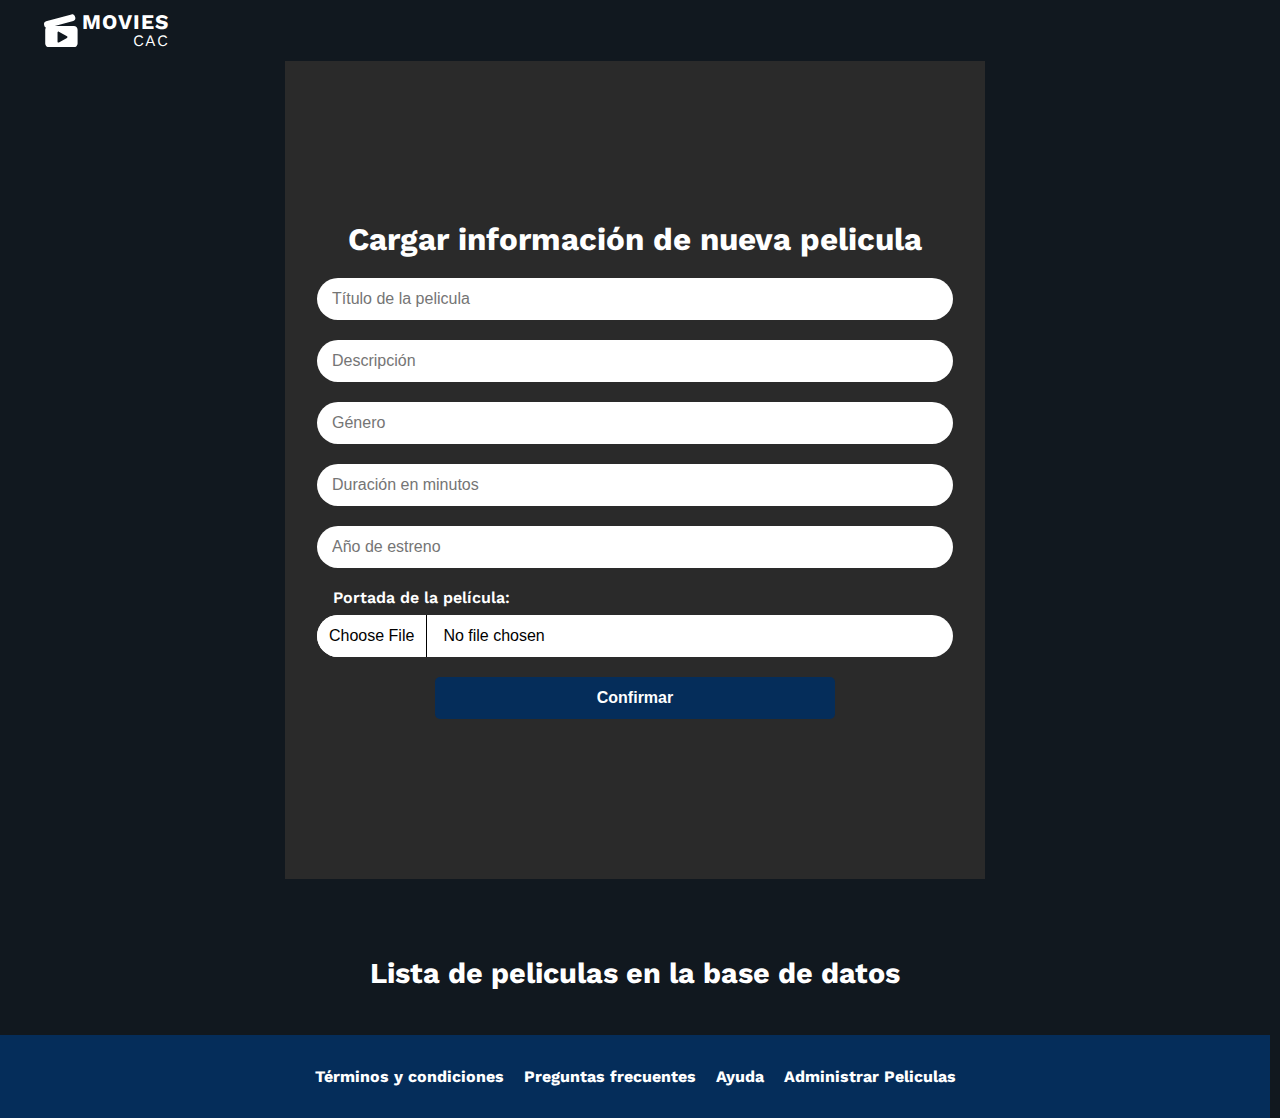
<file: frontend/admin.html>
<!DOCTYPE html>
<html lang="en">
  <head>
    <meta charset="UTF-8" />
    <meta name="viewport" content="width=device-width, initial-scale=1.0" />
    <link
      rel="stylesheet"
      href="https://cdnjs.cloudflare.com/ajax/libs/font-awesome/5.15.3/css/all.min.css"
    />
    <link rel="stylesheet" href="./css/styles.css" />
    <link rel="icon" type="image/x-icon" href="./assets/img/favicon.ico" />
    <title>Administrar películas</title>
  </head>
  <body class="body">
    <header class="header header--secondary">
      <a class="header__logo" href="./index.html">
        <svg
          fill="#fff"
          version="1.1"
          id="Capa_1"
          xmlns="http://www.w3.org/2000/svg"
          xmlns:xlink="http://www.w3.org/1999/xlink"
          viewBox="0 0 35.542 35.542"
          xml:space="preserve"
          class="header__logo-icon"
        >
          <g>
            <path
              d="M31.543,12.669H11.472l19.51-5.312c1.597-0.435,2.539-2.079,2.107-3.676l-0.312-1.154
      c-0.208-0.771-0.713-1.425-1.402-1.821c-0.69-0.396-1.513-0.5-2.28-0.291L2.213,7.731c-1.599,0.435-2.541,2.082-2.107,3.681
      l0.312,1.154c0.209,0.77,0.715,1.422,1.405,1.816c0.046,0.027,0.099,0.037,0.146,0.061c-0.427,0.637-0.677,1.4-0.677,2.227v14.562
      c0,2.209,1.791,4,4,4h26.25c2.209,0,4-1.791,4-4V16.669C35.543,14.46,33.752,12.669,31.543,12.669z M24.329,25.27l-8.615,4.891
      c-0.145,0.082-0.303,0.123-0.463,0.123c-0.164,0-0.326-0.043-0.473-0.129c-0.289-0.167-0.466-0.476-0.466-0.81v-9.782
      c0-0.334,0.177-0.644,0.466-0.812s0.645-0.17,0.936-0.006l8.615,4.893c0.295,0.167,0.476,0.479,0.476,0.814
      C24.803,24.791,24.624,25.103,24.329,25.27z"
            />
          </g>
        </svg>
        <div class="header__logo-text">
          <span class="header__logo-title">Movies</span>
          <span class="header__logo-subtitle">CaC</span>
        </div>
      </a>
    </header>
    <main class="flex flex--center">
      <section class="flex flex--center w-full">
        <form
          action="/"
          method="post"
          class="form upload-movie-form"
          id="movie-form"
        >
          <h1 class="h1 text-center">Cargar información de nueva pelicula</h1>
          <input
            type="text"
            class="input"
            placeholder="Título de la pelicula"
            name="title"
            minlength="1"
            required
          />
          <input
            type="text"
            class="input"
            placeholder="Descripción"
            name="description"
            minlength="10"
            required
          />
          <input
            type="text"
            class="input"
            placeholder="Género"
            name="genre"
            minlength="4"
            required
          />
          <input
            type="number"
            class="input"
            placeholder="Duración en minutos"
            name="duration"
            required
          />
          <input
            type="number"
            class="input"
            placeholder="Año de estreno"
            name="year"
            required
          />
          <div>
            <label for="poster-file">Portada de la película:</label>
            <input
              class="input-file"
              type="file"
              id="poster-file"
              name="poster"
              accept="image/png, image/jpeg,image/webp"
              required
            />
          </div>
          <button type="submit" class="btn form__btn">Confirmar</button>
        </form>
      </section>
      <section class="admin-movies-section">
        <h2 class="h2 text-center p-1">
          Lista de peliculas en la base de datos
        </h2>
        <div class="admin-table-container">
          <!-- <div class="admin-movie-card">
            <h3>El reino del planeta de los simios (2024)</h3>
            <p>Generos: Ciencia ficción, Aventura, Acción - 2h 25m</p>
            <img
              src="https://media.themoviedb.org/t/p/w300_and_h450_bestv2/kkFn3KM47Qq4Wjhd8GuFfe3LX27.jpg"
              alt=""
            />
            <p>
              Ambientada varias generaciones en el futuro tras el reinado de
              César, en la que los simios son la especie dominante que vive en
              armonía y los humanos se han visto reducidos a vivir en la sombra.
              Mientras un nuevo y tiránico líder simio construye su imperio, un
              joven simio emprende un angustioso viaje que le llevará a
              cuestionarse todo lo que sabe sobre el pasado y a tomar decisiones
              que definirán el futuro de simios y humanos por igual.
            </p>
          </div> -->
        </div>
      </section>
    </main>
    <!-- Footer -->
    <footer class="footer">
      <nav class="footer__nav">
        <ul class="footer__list">
          <li class="footer__button">Términos y condiciones</li>
          <li class="footer__button">Preguntas frecuentes</li>
          <li class="footer__button">Ayuda</li>
          <li class="footer__button">Administrar Peliculas</li>
        </ul>
      </nav>
    </footer>

    <script src="./scripts/admin.js"></script>
  </body>
</html>
</file>
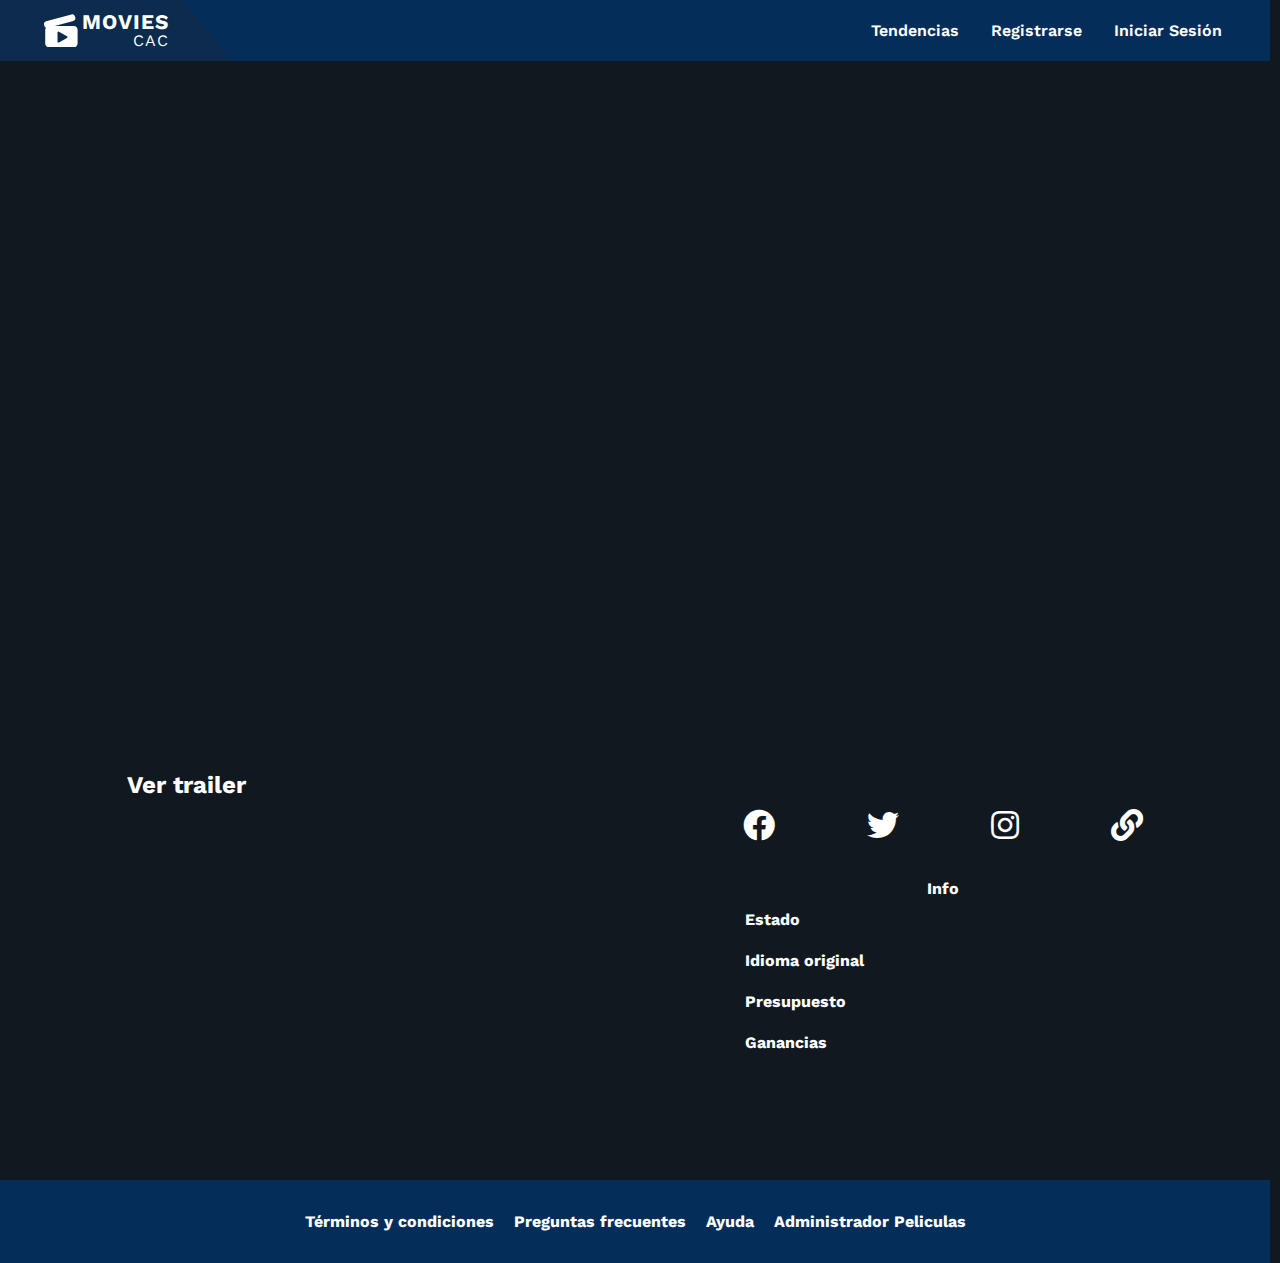
<file: frontend/detalles.html>
<!DOCTYPE html>
<html lang="en">
  <head>
    <meta charset="UTF-8" />
    <meta name="viewport" content="width=device-width, initial-scale=1.0" />
    <link
      rel="stylesheet"
      href="https://cdnjs.cloudflare.com/ajax/libs/font-awesome/5.15.3/css/all.min.css"
    />
    <link rel="stylesheet" href="./css/styles.css" />
    <link rel="icon" type="image/x-icon" href="./assets/img/favicon.ico" />
    <title>Detalles</title>
  </head>
  <body class="body">
    <header class="header">
      <a class="header__logo" href="./index.html">
        <svg
          fill="#fff"
          version="1.1"
          id="Capa_1"
          xmlns="http://www.w3.org/2000/svg"
          xmlns:xlink="http://www.w3.org/1999/xlink"
          viewBox="0 0 35.542 35.542"
          xml:space="preserve"
          class="header__logo-icon"
        >
          <g>
            <path
              d="M31.543,12.669H11.472l19.51-5.312c1.597-0.435,2.539-2.079,2.107-3.676l-0.312-1.154
		c-0.208-0.771-0.713-1.425-1.402-1.821c-0.69-0.396-1.513-0.5-2.28-0.291L2.213,7.731c-1.599,0.435-2.541,2.082-2.107,3.681
		l0.312,1.154c0.209,0.77,0.715,1.422,1.405,1.816c0.046,0.027,0.099,0.037,0.146,0.061c-0.427,0.637-0.677,1.4-0.677,2.227v14.562
		c0,2.209,1.791,4,4,4h26.25c2.209,0,4-1.791,4-4V16.669C35.543,14.46,33.752,12.669,31.543,12.669z M24.329,25.27l-8.615,4.891
		c-0.145,0.082-0.303,0.123-0.463,0.123c-0.164,0-0.326-0.043-0.473-0.129c-0.289-0.167-0.466-0.476-0.466-0.81v-9.782
		c0-0.334,0.177-0.644,0.466-0.812s0.645-0.17,0.936-0.006l8.615,4.893c0.295,0.167,0.476,0.479,0.476,0.814
		C24.803,24.791,24.624,25.103,24.329,25.27z"
            />
          </g>
        </svg>
        <div class="header__logo-text">
          <span class="header__logo-title">Movies</span>
          <span class="header__logo-subtitle">CaC</span>
        </div>
      </a>
      <input type="checkbox" id="header-check" class="header__checkbox" />
      <label for="header-check" class="header__hamburguer"
        ><i class="fas fa-bars"></i
      ></label>
      <nav class="header__nav">
        <ul class="header__ul">
          <li><a href="./index.html" class="header__link">Tendencias</a></li>
          <li>
            <a href="./registrarse.html" class="header__link">Registrarse</a>
          </li>
          <li>
            <a href="./iniciosesion.html" class="header__link"
              >Iniciar Sesión</a
            >
          </li>
        </ul>
      </nav>
    </header>
    <main>
      <!-- Contenido principal -->
      <section class="movie-detail">
        <div class="movie-detail__container">
          <div class="movie-detail__image-container">
            <img
              class="movie-detail__image"
              src="[data-uri]"
              alt=""
            />
          </div>
          <div class="movie-detail__description-container">
            <div class="movie-detail__header">
              <h1 class="h1 movie-detail__title"></h1>
              <p class="movie-detail__details"></p>
            </div>
            <div class="movie-detail__overview-container">
              <h2 class="h2"></h2>
              <p class="movie-detail__overview"></p>
            </div>
            <div class="movie-detail__credits-container"></div>
          </div>
        </div>
      </section>
      <!-- Trailer de la pelicula -->
      <section class="flex flex--center movie-trailer">
        <div class="movie-trailer__trailer-container">
          <h2>Ver trailer</h2>
          <iframe
            class="movie-trailer__iframe"
            src=""
            title="YouTube video player"
            frameborder="0"
            allow="accelerometer; autoplay; clipboard-write; encrypted-media; gyroscope; picture-in-picture; web-share"
            allowfullscreen=""
          ></iframe>
        </div>
        <div class="movie-trailer__info-container">
          <div class="movie-trailer__social-media">
            <ul class="movie-trailer__social-media-list">
              <li>
                <a href="https://www.facebook.com/" target="_blank"
                  ><i class="fab fa-facebook" aria-hidden="true"></i
                ></a>
              </li>
              <li>
                <a href="https://twitter.com/" target="_blank"
                  ><i class="fab fa-twitter" aria-hidden="true"></i
                ></a>
              </li>
              <li>
                <a href="https://instagram.com//"
                  ><i
                    class="fab fa-instagram"
                    target="_blank"
                    aria-hidden="true"
                  ></i
                ></a>
              </li>
              <li>
                <a href="https://google.com"
                  ><i class="fas fa-link" target="_blank" aria-hidden="true"></i
                ></a>
              </li>
            </ul>
          </div>
          <div class="movie-trailer__info-container">
            <table class="movie-trailer__info-table">
              <thead>
                <tr>
                  <th colspan="2">Info</th>
                </tr>
              </thead>
              <tbody>
                <tr>
                  <td><strong>Estado</strong></td>
                  <td id="status"></td>
                </tr>
                <tr>
                  <td><strong>Idioma original</strong></td>
                  <td id="original_language"></td>
                </tr>
                <tr>
                  <td><strong>Presupuesto</strong></td>
                  <td id="budget"></td>
                </tr>
                <tr>
                  <td><strong>Ganancias</strong></td>
                  <td id="revenue"></td>
                </tr>
              </tbody>
            </table>
          </div>
        </div>
      </section>
    </main>
    <!-- Footer -->
    <footer class="footer">
      <nav class="footer__nav">
        <ul class="footer__list">
          <li class="footer__button">Términos y condiciones</li>
          <li class="footer__button">Preguntas frecuentes</li>
          <li class="footer__button">Ayuda</li>
          <li class="footer__button">Administrador Peliculas</li>
        </ul>
      </nav>
    </footer>

    <script type="module" src="./scripts/detalles.js"></script>
  </body>
</html>
</file>
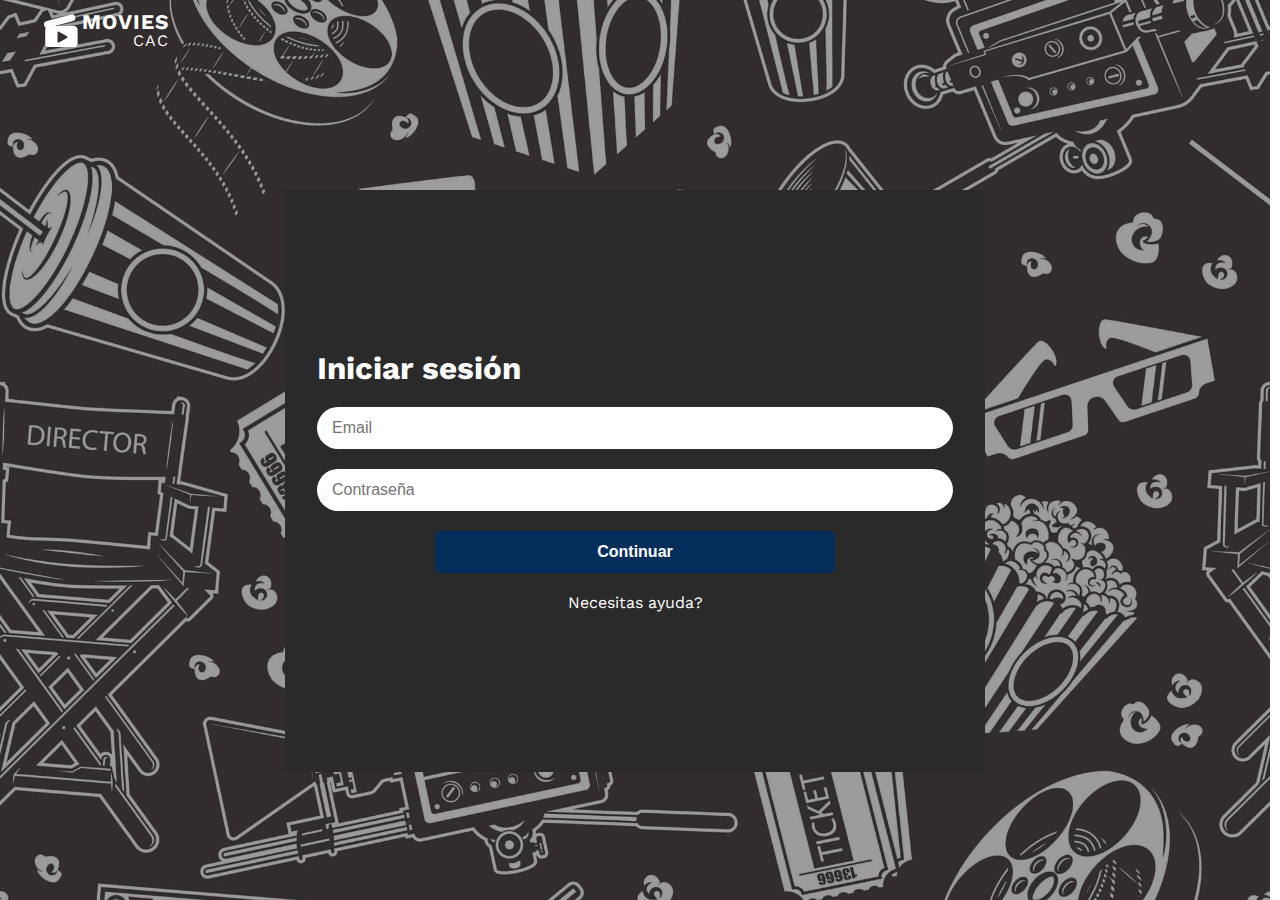
<file: frontend/iniciosesion.html>
<!DOCTYPE html>
<html lang="en">
  <head>
    <meta charset="UTF-8" />
    <meta name="viewport" content="width=device-width, initial-scale=1.0" />
    <link
      rel="stylesheet"
      href="https://cdnjs.cloudflare.com/ajax/libs/font-awesome/5.15.3/css/all.min.css"
    />
    <link rel="stylesheet" href="./css/styles.css" />
    <link rel="icon" type="image/x-icon" href="./assets/img/favicon.ico" />
    <title>Datos del Usuario</title>
  </head>
  <body class="body body--background">
    <header class="header header--secondary">
      <a class="header__logo" href="./index.html">
        <svg
          fill="#fff"
          version="1.1"
          id="Capa_1"
          xmlns="http://www.w3.org/2000/svg"
          xmlns:xlink="http://www.w3.org/1999/xlink"
          viewBox="0 0 35.542 35.542"
          xml:space="preserve"
          class="header__logo-icon"
        >
          <g>
            <path
              d="M31.543,12.669H11.472l19.51-5.312c1.597-0.435,2.539-2.079,2.107-3.676l-0.312-1.154
      c-0.208-0.771-0.713-1.425-1.402-1.821c-0.69-0.396-1.513-0.5-2.28-0.291L2.213,7.731c-1.599,0.435-2.541,2.082-2.107,3.681
      l0.312,1.154c0.209,0.77,0.715,1.422,1.405,1.816c0.046,0.027,0.099,0.037,0.146,0.061c-0.427,0.637-0.677,1.4-0.677,2.227v14.562
      c0,2.209,1.791,4,4,4h26.25c2.209,0,4-1.791,4-4V16.669C35.543,14.46,33.752,12.669,31.543,12.669z M24.329,25.27l-8.615,4.891
      c-0.145,0.082-0.303,0.123-0.463,0.123c-0.164,0-0.326-0.043-0.473-0.129c-0.289-0.167-0.466-0.476-0.466-0.81v-9.782
      c0-0.334,0.177-0.644,0.466-0.812s0.645-0.17,0.936-0.006l8.615,4.893c0.295,0.167,0.476,0.479,0.476,0.814
      C24.803,24.791,24.624,25.103,24.329,25.27z"
            />
          </g>
        </svg>
        <div class="header__logo-text">
          <span class="header__logo-title">Movies</span>
          <span class="header__logo-subtitle">CaC</span>
        </div>
      </a>
    </header>
    <main class="flex flex--center">
      <section class="flex flex--center signin">
        <form action="/" method="post" class="form" id="form">
          <h1 class="h1">Iniciar sesión</h1>
          <input
            type="email"
            name="email"
            class="input"
            placeholder="Email"
            autocomplete="email"
            required
          />
          <input
            type="password"
            name="password"
            class="input"
            placeholder="Contraseña"
            autocomplete="current-password"
            minlength="6"
            required
          />
          <button type="submit" class="btn form__btn">Continuar</button>
          <a href="" class="form__info">Necesitas ayuda?</a>
        </form>
      </section>
    </main>

    <script src="./scripts/iniciosesion.js"></script>
  </body>
</html>
</file>
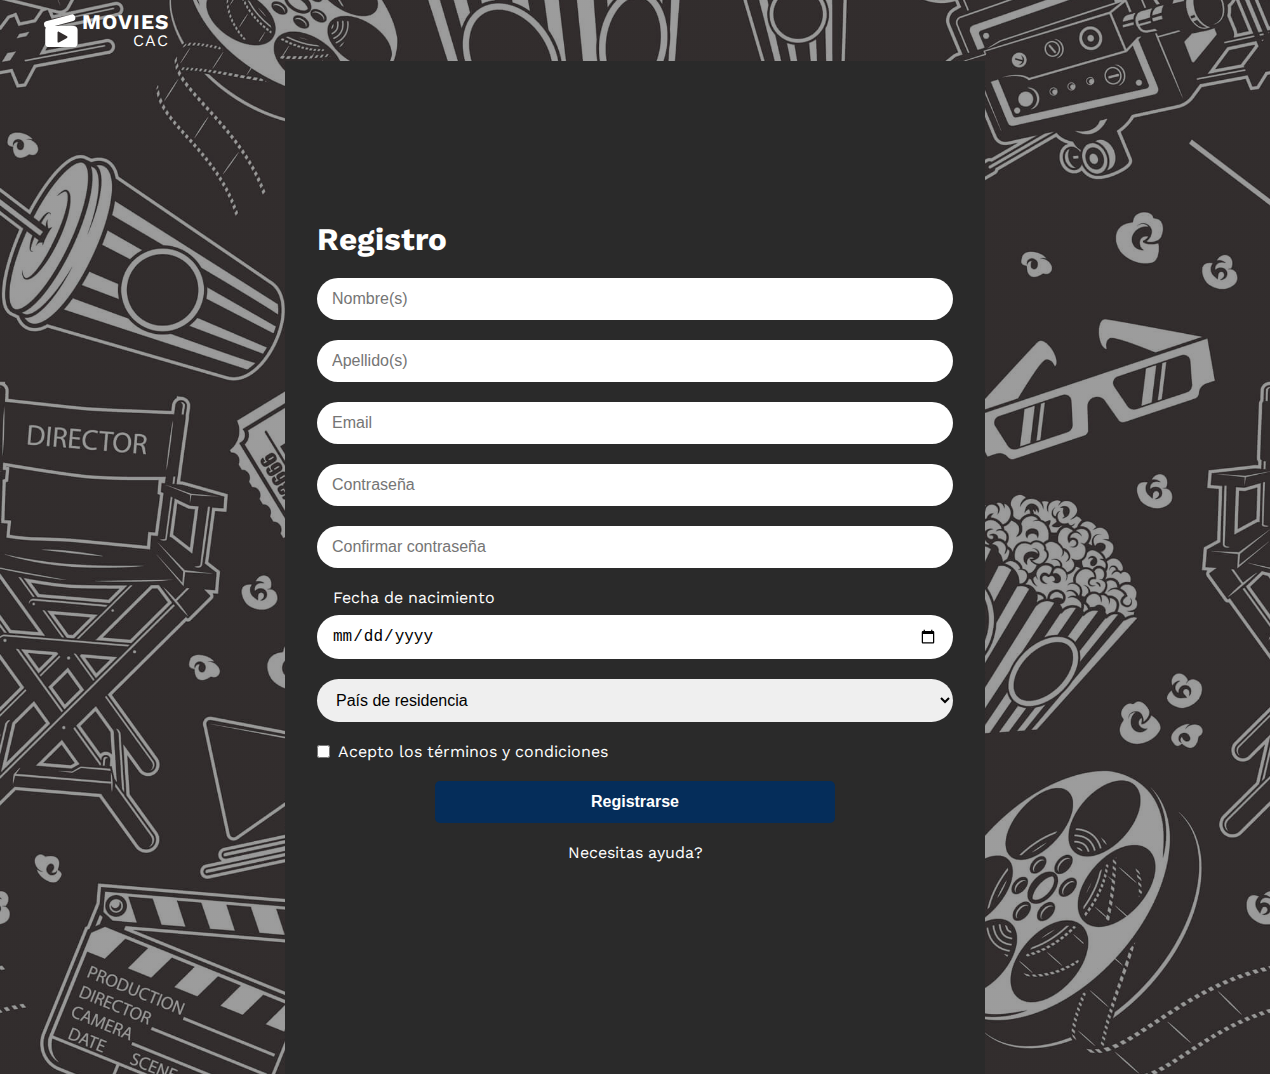
<file: frontend/registrarse.html>
<!DOCTYPE html>
<html lang="en">
  <head>
    <meta charset="UTF-8" />
    <meta name="viewport" content="width=device-width, initial-scale=1.0" />
    <title>Registro</title>
    <link
      rel="stylesheet"
      href="https://cdnjs.cloudflare.com/ajax/libs/font-awesome/5.15.3/css/all.min.css"
    />
    <link rel="stylesheet" href="./css/styles.css" />
    <link rel="icon" type="image/x-icon" href="./assets/img/favicon.ico" />
  </head>
  <body class="body body--background">
    <header class="header header--secondary">
      <a class="header__logo" href="./index.html">
        <svg
          fill="#fff"
          version="1.1"
          id="Capa_1"
          xmlns="http://www.w3.org/2000/svg"
          xmlns:xlink="http://www.w3.org/1999/xlink"
          viewBox="0 0 35.542 35.542"
          xml:space="preserve"
          class="header__logo-icon"
        >
          <g>
            <path
              d="M31.543,12.669H11.472l19.51-5.312c1.597-0.435,2.539-2.079,2.107-3.676l-0.312-1.154
      c-0.208-0.771-0.713-1.425-1.402-1.821c-0.69-0.396-1.513-0.5-2.28-0.291L2.213,7.731c-1.599,0.435-2.541,2.082-2.107,3.681
      l0.312,1.154c0.209,0.77,0.715,1.422,1.405,1.816c0.046,0.027,0.099,0.037,0.146,0.061c-0.427,0.637-0.677,1.4-0.677,2.227v14.562
      c0,2.209,1.791,4,4,4h26.25c2.209,0,4-1.791,4-4V16.669C35.543,14.46,33.752,12.669,31.543,12.669z M24.329,25.27l-8.615,4.891
      c-0.145,0.082-0.303,0.123-0.463,0.123c-0.164,0-0.326-0.043-0.473-0.129c-0.289-0.167-0.466-0.476-0.466-0.81v-9.782
      c0-0.334,0.177-0.644,0.466-0.812s0.645-0.17,0.936-0.006l8.615,4.893c0.295,0.167,0.476,0.479,0.476,0.814
      C24.803,24.791,24.624,25.103,24.329,25.27z"
            />
          </g>
        </svg>
        <div class="header__logo-text">
          <span class="header__logo-title">Movies</span>
          <span class="header__logo-subtitle">CaC</span>
        </div>
      </a>
    </header>
    <main class="flex flex--center">
      <section class="flex flex--center signup">
        <form action="" class="form" method="post" id="form" disabled>
          <h1 class="h1">Registro</h1>
          <input
            type="text"
            class="input"
            placeholder="Nombre(s)"
            name="firstName"
            autocomplete="given-name"
            required
          />
          <input
            type="text"
            class="input"
            placeholder="Apellido(s)"
            name="lastName"
            autocomplete="family-name"
            required
          />
          <input
            type="email"
            class="input"
            placeholder="Email"
            name="email"
            autocomplete="email"
            required
          />
          <input
            type="password"
            class="input"
            placeholder="Contraseña"
            name="password"
            autocomplete="new-password"
            required
          />
          <input
            type="password"
            class="input"
            placeholder="Confirmar contraseña"
            name="repassword"
            autocomplete="new-password"
            required
          />
          <div>
            <label for="birthdate" style="margin: 0 1rem 0.5rem; display: block"
              >Fecha de nacimiento</label
            >
            <input
              type="date"
              class="input w-full"
              placeholder="Fecha de nacimiento"
              name="birthdate"
              id="bithdate"
              autocomplete="bday"
              required
            />
          </div>
          <select
            name="country"
            id="country"
            class="select"
            name="country"
            autocomplete="country"
            required
          >
            <option value="none">País de residencia</option>
            <option value="argentina">Argentina</option>
            <option value="bolivia">Bolivia</option>
            <option value="brasil">Brasil</option>
            <option value="chile">Chile</option>
            <option value="colombia">Colombia</option>
            <option value="ecuador">Ecuador</option>
            <option value="paraguay">Paraguay</option>
            <option value="perú">Perú</option>
            <option value="uruguay">Uruguay</option>
            <option value="venezuela">Venezuela</option>
          </select>
          <div class="input-block">
            <input type="checkbox" id="accept" name="accept" required />
            <label for="accept">Acepto los términos y condiciones</label>
          </div>
          <button type="submit" class="btn form__btn">Registrarse</button>
          <a href="" class="form__info">Necesitas ayuda?</a>
          <div
            style="
              padding: 1rem 0;
              text-align: center;
              font-weight: 700;
              font-size: 1.3rem;
            "
          >
            <p id="message"></p>
          </div>
        </form>
      </section>
    </main>

    <script src="./scripts/registrarse.js"></script>
  </body>
</html>
</file>
<file: frontend/css/styles.css>
@import url("https://fonts.googleapis.com/css2?family=Bangers&family=Dosis:wght@200..800&family=Poppins:ital,wght@0,100;0,200;0,300;0,400;0,500;0,600;0,700;0,800;0,900;1,100;1,200;1,300;1,400;1,500;1,600;1,700;1,800;1,900&family=Roboto:ital,wght@0,100;0,300;0,400;0,500;0,700;0,900;1,100;1,300;1,400;1,500;1,700;1,900&family=Work+Sans:ital,wght@0,100..900;1,100..900&display=swap");

:root {
  font-family: "Work Sans", sans-serif;
  font-size: 16px;
  --primary-color: #052d5a;
  --secondary-color: #011731;
  --primary-font-color: #fff;
  --background-color: #11181f;
  --header-height: 61px;
  /* Original Colors*/
  /* --primary-color: #9f3647; */
  /* --secondary-color: #5e212b; */
  /* --primary-font-color: #fff; */
  /* --background-color: #11181f; */
}

* {
  box-sizing: border-box;
  text-decoration: none;
  list-style-type: none;
  padding: 0;
  margin: 0;
}

html {
  height: 100%;
  scrollbar-width: thin;
  scrollbar-color: var(--primary-color) black;
  scrollbar-gutter: stable;
}

body {
  min-width: 320px;
  min-height: 100%;
  background-color: var(--background-color);
  color: var(--primary-font-color);
  display: grid;
  grid-template-areas: "header" "main" "footer";
  grid-template-rows: auto 1fr auto;
}

button,
textarea,
select,
label,
a {
  color: var(--primary-font-color);
  /* disable blue square when tapping on mobile devices*/
  -webkit-tap-highlight-color: rgba(255, 255, 255, 0);
  -webkit-tap-highlight-color: transparent;
  -webkit-user-select: none;
  -khtml-user-select: none;
  -moz-user-select: none;
  -ms-user-select: none;
  user-select: none;
}

/* Scrollbar customization old
body::-webkit-scrollbar-track {
  background: #555;
}

body::-webkit-scrollbar-thumb {
  background: var(--primary-color);
}

body::-webkit-scrollbar {
  height: 0.75rem;
  width: 0.75rem;
  border: 1px solid #d5d5d5;
} */

/* ========== Elementos comunes ========== */

.h1 {
  font-size: 1.3rem;
  font-weight: 700;
  width: 100%;
}

.h2 {
  font-size: 1.2rem;
  font-weight: 700;
  width: 100%;
}

.text-center {
  text-align: center;
}

.input,
.select {
  font-size: 1rem;
  padding: 0.75em 15px;
  border: none;
  outline: none;
  border-radius: 25px;
  color: black;
}

.input:disabled,
.select:disabled {
  background-color: rgb(105, 105, 105);
}

input:-internal-autofill-selected {
  background-color: transparent !important;
}

.input-file {
  color: black;
  background-color: white;
  font-size: 1rem;
  border-radius: 25px;
  border: none;
}

.input-file::file-selector-button {
  color: black;
  padding: 0.5em;
  border: none;
  border-right: 1px solid black;
  /* border-radius: 25px; */
  padding: 0.75rem;
  margin-right: 1rem;
  background-color: white;
  transition: all 0.1s;
}

.input-file::file-selector-button:hover {
  text-shadow: 1px 1px 2px white;
  cursor: pointer;
}

.input-block {
  display: flex;
  align-items: center;
  gap: 0.5rem;
}

.btn {
  background-color: var(--primary-color);
  color: var(--primary-font-color);
  font-size: 1rem;
  font-weight: 700;
  border: none;
  border-radius: 5px;
  padding: 0.75em 15px;
  cursor: pointer;
  transition: all 0.1s;
  &:hover {
    transform: scale(1.1);
  }
  &:active {
    transform: scale(0.95);
  }
}

.btn--primary {
  background-color: var(--primary-color);
}

.btn--secondary {
  background-color: var(--secondary-color);
}

.btn--primary-outlined {
  background-color: var(--primary-color);
  box-shadow: inset 0px 0px 0px 0.1em var(--primary-font-color);
  &:hover {
    box-shadow: inset 0px 0px 0px 0.1em var(--primary-font-color);
  }
}

.btn--badge {
  border-radius: 25px;
}

.separator {
  border: 1px solid var(--primary-color);
  width: 80%;
  margin: 0 auto;
}

.grid {
  display: grid;
  gap: 1rem;
}

.flex {
  display: flex;
  flex-flow: row wrap;
  gap: 1rem;
}

.flex--center,
.grid--center {
  justify-items: center;
  justify-content: center;
  align-items: center;
  align-content: center;
}

.body--background {
  background: linear-gradient(to right top, #24242473, #24242473),
    url("../assets/img/bg-register.jpg");
  background-size: cover;
  background-position: center;
}

@media screen and (min-width: 768px) {
  /* Ajustar fuente para dispositivos moviles */
  .h1 {
    font-size: 1.96rem;
  }

  .h2 {
    font-size: 1.8rem;
  }
  .flex--center,
  .grid--center {
    gap: 2rem;
  }
}

.p-1 {
  padding: 1em;
}

.w-full {
  width: 100%;
}

.text-center {
  text-align: center;
}

/* ========== Header ========== */

.header {
  position: sticky;
  top: 0;
  z-index: 9999;
  background-color: var(--primary-color);
  display: flex;
  justify-content: space-between;
  align-items: center;
  height: var(--header-height);
}

.header::after {
  content: "";
  width: 100%;
  max-width: 350px;
  height: 100%;
  background-color: #2727273d;
  position: absolute;
  transform: translateX(-50%) skew(40deg);
}

.header--secondary {
  background-color: transparent;
  position: static;
}

.header--secondary::after {
  content: none;
}

.header__logo {
  color: var(--primary-font-color);
  letter-spacing: 1px;
  text-transform: uppercase;
  display: flex;
  align-items: center;
  gap: 0.25rem;
  padding: 0.75rem;
  z-index: 10000;
  position: relative;
}

@keyframes logo-animation {
  0% {
    transform: rotate3d(0, 1, 0, 0deg);
  }
  25% {
    transform: rotate3d(0, 1, 0, 360deg);
  }
  50% {
    transform: skew(-0.025turn, 7deg);
  }
  75% {
    transform: skew(0, 0);
  }
}

.header__logo:hover {
  animation: logo-animation 3s linear 0.5s infinite forwards;
}

.header__logo-icon {
  height: 2.1rem;
  position: relative;
}

.header__logo-text {
  display: flex;
  flex-direction: column;
  align-items: end;
  position: relative;
}

.header__logo-title {
  font-size: 1.3rem;
  line-height: 1.3rem;
  font-weight: 700;
}

.header__logo-subtitle {
  line-height: 1rem;
  position: relative;
}

.header__checkbox {
  display: none;
}

.header__hamburguer {
  font-size: 1.3rem;
  padding: 1rem;
  cursor: pointer;
  user-select: none;
  display: flex;
  align-items: center;
  gap: 0.25rem;
  outline: none;
}

.header__nav {
  background-color: var(--secondary-color);
  width: 100%;
  min-height: 100vh;
  display: none;
  position: absolute;
  bottom: 0;
  left: 0;
  transform: translate(-100%, 100%);
  transition: transform 0.5s ease;
}

.header__checkbox:checked ~ .header__nav {
  transform: translate(0%, 100%);
  display: block;
}

.header__ul {
  display: grid;
  grid-auto-flow: row;
}

.header__link {
  font-weight: 600;
  display: inline-grid;
  width: 100%;
  text-align: center;
  padding: 1rem;
  border-radius: 5px;
  cursor: pointer;
  user-select: none;
  &:hover {
    transform: scale(0.95);
    box-shadow: 0 0 0.625em rgba(0, 0, 0, 0.3);
    border-radius: 5px;
  }
}

.header__link--highlight {
  background-color: #222;
}

.header__li--highlight {
  background-color: var(--background-color);
}

@media screen and (min-width: 768px) {
  .header {
    padding: 0 2rem;
  }

  .header__hamburguer {
    display: none;
  }

  .header__nav {
    display: block;
    transform: none;
    position: relative;
    min-height: auto;
    width: auto;
    background-color: transparent;
  }

  .header__checkbox:checked ~ .header__nav {
    transform: none;
  }

  .header__ul {
    grid-auto-flow: column;
  }

  .header__li {
    width: auto;
  }
}

/* ========== Footer ========== */

.footer {
  background-color: var(--primary-color);
  padding: 1em 0;
  font-weight: 700;
}

.footer__nav {
  width: 100%;
}

.footer__list {
  display: flex;
  flex-flow: column nowrap;
  align-items: center;
  justify-content: center;
}

.footer__button {
  padding: 1em 0.625em;
  border-radius: 5px;
  cursor: pointer;
  user-select: none;
  &:hover {
    transform: scale(0.95);
    box-shadow: 0 0 0.625em rgba(0, 0, 0, 0.3);
    border-radius: 5px;
  }
}

@media screen and (min-width: 768px) {
  .footer__list {
    flex-flow: row nowrap;
  }
}

/* ========== Hero section ========== */

.hero {
  background: linear-gradient(to right top, #0000008a, #0000008a),
    url(../assets/img/banner1.jpg);
  background-position: center;
  background-size: cover;
  overflow: hidden;
  display: flex;
  flex-flow: column nowrap;
  justify-content: center;
  align-items: center;
  text-align: center;
  padding: 1em;
  gap: 1em;
  min-height: calc(100vh - var(--header-height));
}

.hero__title {
  text-transform: uppercase;
  font-size: 2rem;
}

@media screen and (min-width: 768px) {
  .hero__title {
    font-size: 4rem;
  }

  .hero__subtitle {
    font-size: 2.2rem;
  }
}

/* ========== Search movie section ========== */

.search {
  padding: 3rem 1rem;
}

.search__form {
  display: flex;
  flex-flow: row wrap;
  align-items: center;
  justify-content: center;
  gap: 1em;
  text-align: center;
  text-wrap: pretty;
}

.search__input {
  width: 100%;
  max-width: 300px;
}

.search__button {
  width: auto;
}

@media screen and (min-width: 768px) {
  .search {
    padding: 10rem;
  }
}

/* ========== Trending movies section ========== */

.trending {
  padding: 2rem 1rem;
  text-align: center;
  display: grid;
  gap: 1rem;
}

.trending__container {
  display: flex;
  flex-flow: row wrap;
  justify-content: center;
  align-items: center;
  text-align: center;
  gap: 2em;
}

.movie-card {
  width: 100%;
  max-width: 500px;
  aspect-ratio: 2 / 3;
  position: relative;
  border-radius: 10px;
  overflow: hidden;
  transition: all 0.5s ease;
  cursor: pointer;
  user-select: none;
  &:hover {
    box-shadow: 0 0 30px var(--primary-color);
    transform: scale(0.9);
  }
}

.movie-card__image {
  object-fit: cover;
  width: 100%;
  min-height: 100%;
}

.movie-card__info {
  position: absolute;
  top: 0;
  width: 100%;
  height: 100%;
  display: flex;
  justify-content: center;
  align-items: center;
  backdrop-filter: blur(20px);
  font-weight: bold;
  opacity: 0;
  letter-spacing: 0.1em;
  transition: 0.5s ease-in-out;
  &:hover {
    opacity: 1;
  }
}

@media screen and (min-width: 768px) {
  .trending {
    padding: 3rem 1rem;
    gap: 2rem;
  }

  .movie-card {
    max-width: 200px;
  }
}

/* ========== Top movies section ========== */

.top-movies {
  padding: 2rem 1rem;
  text-align: center;
  display: grid;
  gap: 1rem;
}

.top-movies__container {
  width: 100%;
  max-width: max-content;
  display: flex;
  flex-flow: row nowrap;
  gap: 1em;
  justify-content: flex-start;
  align-items: flex-start;
  overflow-x: scroll;
  scroll-snap-type: x mandatory;
  margin: auto;
  padding: 1rem;
}

.top-movies__movie-card {
  /* scroll-snap-align: center; */
  min-width: 250px;
}

@media screen and (min-width: 768px) {
  .top-movies {
    padding: 3rem;
  }
}

/* ========== Sign up section ========== */

.signup {
  width: 100%;
}

.form {
  background-color: rgb(42, 42, 42);
  padding: 2rem 1rem;
  width: 100%;
  max-width: 700px;
  display: flex;
  flex-direction: column;
  gap: 1.25rem;
}

.form__btn {
  width: 100%;
  max-width: 400px;
  margin: auto;
}

.form__info {
  margin: auto;
  color: var(--primary-font-color);
}

@media screen and (min-width: 768px) {
  .form {
    padding: 10rem 2rem;
  }
}

/* Sign in section */

.signin {
  width: 100%;
}

/* ========== Movie detail section ========== */

.movie-detail {
  background-image: none;
  background-size: cover;
  background-position: center;
  background-repeat: no-repeat;
  padding: 1rem;
  min-height: 70vh;
}

.movie-detail__container {
  display: flex;
  flex-direction: column;
  align-items: center;
  justify-items: center;
  width: 100%;
  max-width: 2000px;
  gap: 1rem;
  margin: auto;
}

.movie-detail__image-container {
  aspect-ratio: 3 / 4.5;
  width: 100%;
  max-height: 70vh;
  text-align: center;
  overflow: hidden;
}

.movie-detail__image {
  aspect-ratio: 3 / 4.5;
  object-fit: cover;
  height: 100%;
  border-radius: 20px;
}

.movie-detail__description-container {
  width: 100%;
  display: flex;
  flex-flow: column nowrap;
  gap: 2rem;
}

.movie-detail__header {
  text-align: center;
}

.movie-detail__credits-container {
  display: flex;
  flex-direction: column;
  gap: 1rem;
}

@media screen and (min-width: 768px) {
  .movie-detail {
    padding: 3rem;
  }
  .movie-detail__container {
    flex-direction: row;
    column-gap: 60px;
    align-items: center;
  }

  .movie-detail__image-container {
    max-height: max(70vh, 450px);
    min-width: 300px;
    width: 30%;
  }

  .movie-detail__header {
    text-align: left;
  }

  .movie-detail__credits-container {
    flex-flow: row wrap;
    justify-content: space-between;
  }
}

/* ========== Movie trailer section ========== */

.movie-trailer {
  padding: 3rem 1rem;
}

.movie-trailer__trailer-container {
  position: relative;
  overflow: hidden;
  width: 100%;
  max-width: 800px;
  aspect-ratio: 16 / 9;
}

.movie-trailer__iframe {
  position: absolute;
  top: 0;
  left: 0;
  bottom: 0;
  right: 0;
  width: 100%;
  height: 100%;
}

.movie-trailer__info-container {
  display: flex;
  flex-flow: column nowrap;
  width: 100%;
  max-width: 400px;
  gap: 2rem;
}

.movie-trailer__social-media-list {
  display: flex;
  justify-content: space-between;
  font-size: 2rem;
}

.movie-trailer__info-table {
  width: 100%;
}

.movie-trailer__info-table td {
  padding: 10px 0px;
}

@media screen and (min-width: 768px) and (max-width: 1023px) {
  .movie-trailer {
    padding: 5rem 3rem;
  }
}

@media screen and (min-width: 1024px) {
  .movie-trailer {
    flex-flow: row nowrap;
    padding: 5rem 10%;
    justify-content: space-around;
  }
}

/* Sección administrador */

.upload-movie-form {
  display: grid;
}

.upload-movie-form div {
  display: grid;
  gap: 0.5rem;
}

.upload-movie-form div label {
  margin-left: 1rem;
  font-weight: 600;
}

.admin-movies-section {
  display: grid;
  grid-auto-rows: min-content;
  padding: 1rem;
}

.admin-movie-card {
  max-width: 500px;
  text-align: center;
  display: flex;
  flex-direction: column;
  gap: 1rem;
  background-color: rgba(0, 0, 0, 0.2);
  padding: 1rem;
  border-radius: 10px;
  border: 1px solid var(--primary-color);
}

.admin-movie-card div {
  width: 100%;
  aspect-ratio: 0.666;
  overflow: hidden;
  height: 200px;
}

.admin-movie-card img {
  width: 100%;
  height: auto;
  object-fit: cover;
}

.admin-movie-card p {
  overflow: hidden;
  text-overflow: ellipsis;
  display: -webkit-box;
  -webkit-line-clamp: 10; /* number of lines to show */
  line-clamp: 10;
  -webkit-box-orient: vertical;
  min-height: 2.75rem;
}

.admin-movie-card form {
  margin-top: auto;
}

.admin-table-container {
  display: flex;
  gap: 1rem;
  flex-wrap: wrap;
  justify-content: center;
}

.delete-form {
  /* background-color: rgb(42, 42, 42); */
  padding: 2rem;
  width: 100%;
  /* max-width: 700px; */
  gap: 1.25rem;
  display: grid;
  gap: 1rem;
}

.delete-form div {
  display: flex;
  justify-content: center;
  gap: 1rem;
}

.delete-form__input {
  font-size: 1rem;
  padding: 0.75em 15px;
  border: none;
  outline: none;
  border-radius: 25px;
  color: black;
  width: 100%;
  max-width: 500px;
}

@media screen and (min-width: 768px) {
  .admin-table-container {
    padding: 0 3rem;
  }

  .admin-movie-card {
    padding: 2rem;
  }
}
</file>
